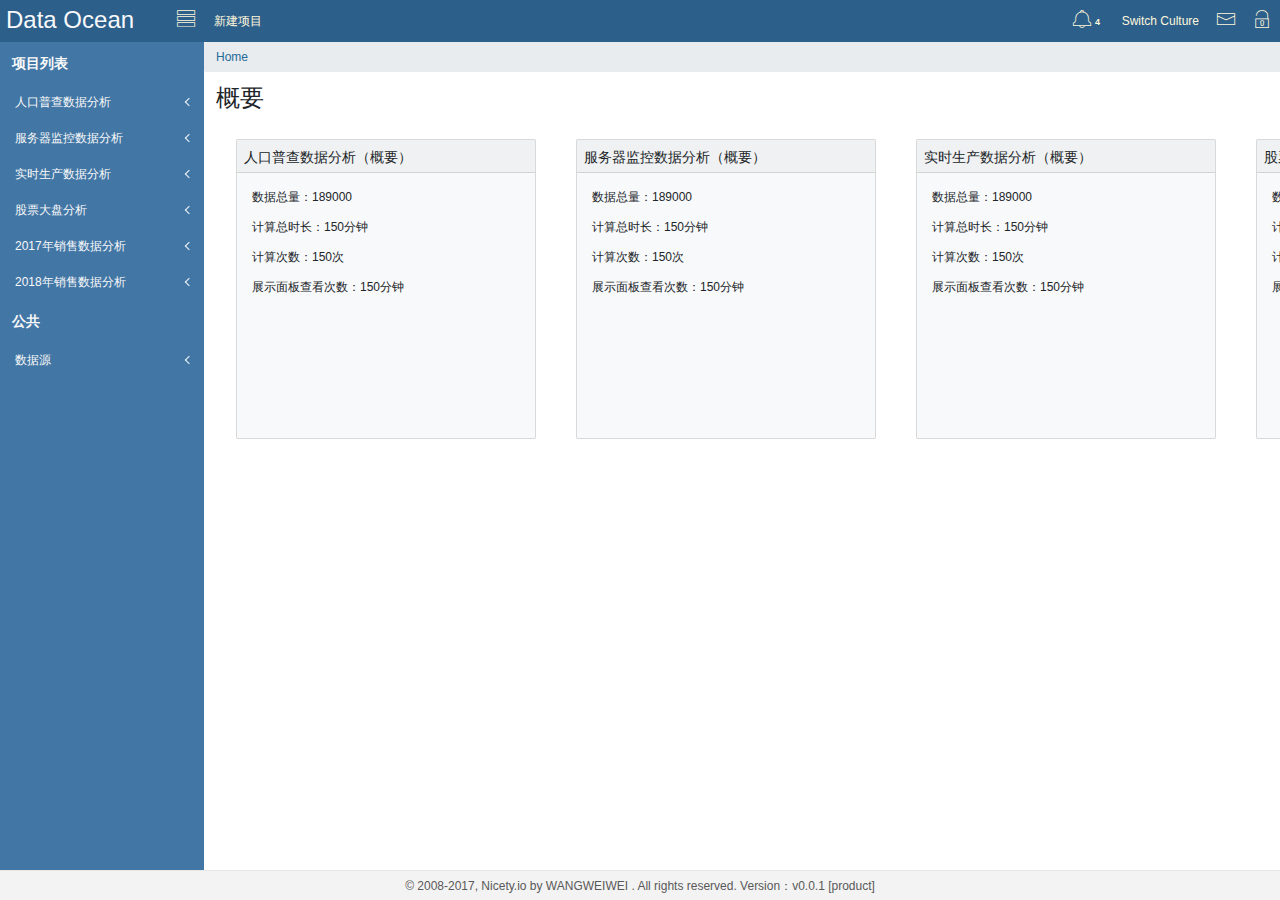
<file: index.html>
<!DOCTYPE html> <html class="no-js" lang="en" dir="ltr"> <head> <base href="./"> <meta charset="utf-8"> <meta http-equiv="X-UA-Compatible" content="IE=edge"> <title>Data Ocean Prototype</title> <meta name="description" content=""> <meta name="google" value="notranslate"> <meta name="viewport" content="width=device-width,initial-scale=1"> <meta name="theme-color" content="#000000"> <link rel="shortcut icon" href="favicon.ico"> <link rel="manifest" href="manifest.webapp"> <link rel="stylesheet" href="libs/styles/metisMenu.css"> <link rel="shortcut icon" href="favicon.ico"><link href="content/style/main.543fbfd511d1a4d5a498.css" rel="stylesheet"></head> <body> <!--[if lt IE 9]>
        <p class="browserupgrade">You are using an <strong>outdated</strong> browser. Please <a href="http://browsehappy.com/">upgrade your browser</a> to improve your experience.</p>
    <![endif]--> <div id="app"> </div> <noscript> <h1>You must enable javascript to view this page.</h1> </noscript> <script src="libs/jquery.min.js"></script> <script src="libs/popper.min.js"></script> <script src="libs/bootstrap.min.js"></script> <script src="libs/metisMenu.js"></script> <script src="libs/highcharts.min.js"></script> <script src="libs/themes/grid-light.min.js"></script> <script type="text/javascript" src="app/polyfills.bundle.js"></script><script type="text/javascript" src="app/main.bundle.js"></script></body> </html>
</file>
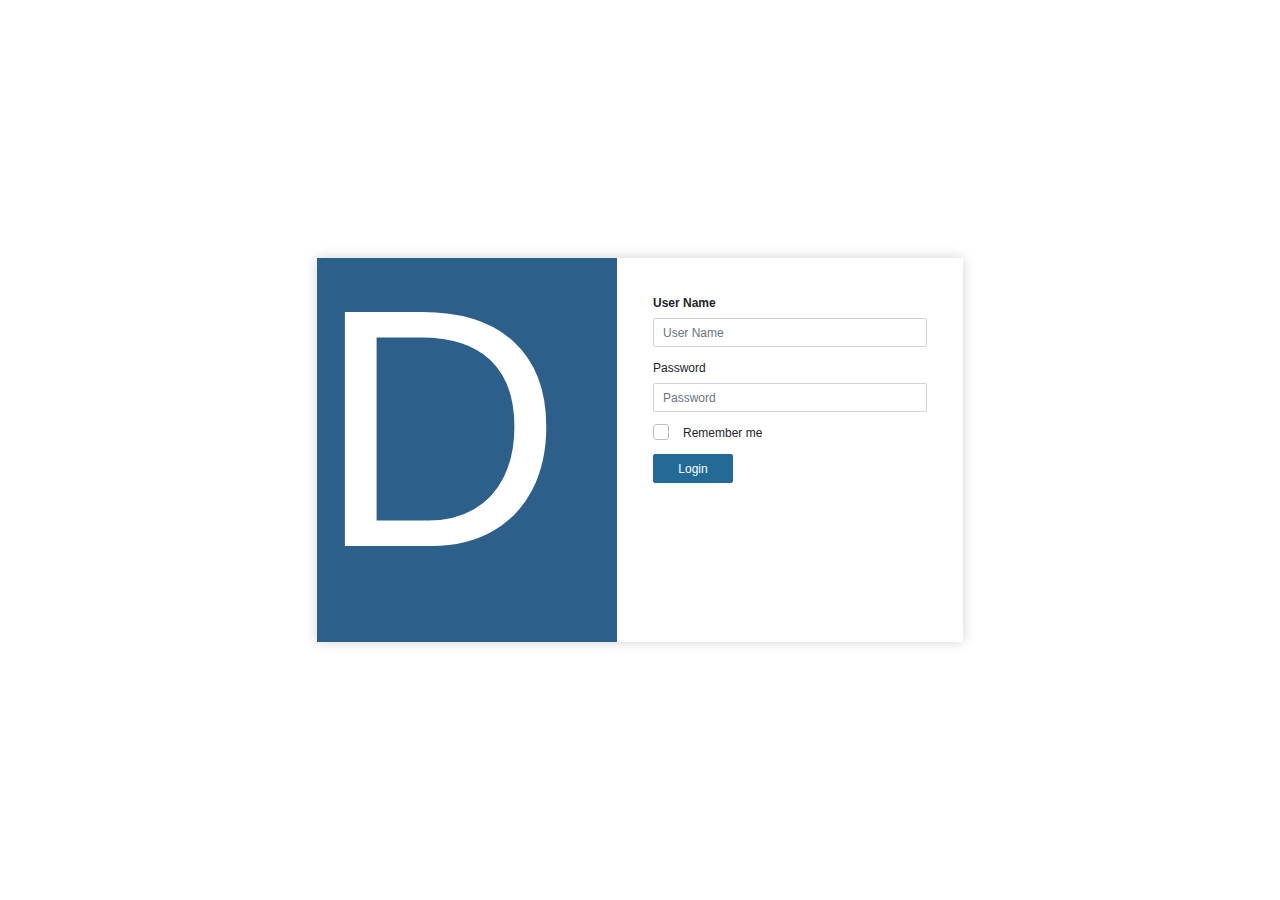
<file: login.html>
<!DOCTYPE html> <html lang="en"> <head> <meta charset="UTF-8"> <title>登陆</title> <style> body{
            background-color: #e6e6e6;
        }
        body >div{
            height: 100%;display: table-cell;vertical-align: middle
        } </style> <link rel="shortcut icon" href="favicon.ico"><link href="content/style/loginMain.543fbfd511d1a4d5a498.css" rel="stylesheet"></head> <body style="display: table;
    width: 100%;"> <div id="app"></div> <script src="libs/jquery.min.js"></script> <script src="libs/popper.min.js"></script> <script src="libs/bootstrap.min.js"></script> <script type="text/javascript" src="app/polyfills.bundle.js"></script><script type="text/javascript" src="app/loginMain.bundle.js"></script></body> </html>
</file>
<file: libs/styles/metisMenu.css>
/*!
* metismenu - v2.7.7
* A jQuery menu plugin
* https://github.com/onokumus/metismenu#readme
*
* Made by Osman Nuri Okumus <onokumus@gmail.com> (https://github.com/onokumus)
* Under MIT License
*/
.metismenu .arrow {
  float: right;
  line-height: 1.42857;
}
*[dir="rtl"] .metismenu .arrow {
  float: left;
}

/*
 * Require Bootstrap 3.x
 * https://github.com/twbs/bootstrap
*/

.metismenu .glyphicon.arrow:before {
  content: "\e079";
}
.metismenu .active > a > .glyphicon.arrow:before {
  content: "\e114";
}

/*
 * Require Font-Awesome
 * http://fortawesome.github.io/Font-Awesome/
*/

.metismenu .fa.arrow:before {
  content: "\f104";
}
.metismenu .active > a > .fa.arrow:before {
  content: "\f107";
}

/*
 * Require Ionicons
 * http://ionicons.com/
*/

.metismenu .ion.arrow:before {
  content: "\f3d2"
}
.metismenu .active > a > .ion.arrow:before {
  content: "\f3d0";
}
.metismenu .plus-times {
  float: right;
}
*[dir="rtl"] .metismenu .plus-times {
  float: left;
}
.metismenu .fa.plus-times:before {
  content: "\f067";
}
.metismenu .active > a > .fa.plus-times {
  -webkit-transform: rotate(45deg);
  transform: rotate(45deg);
}
.metismenu .plus-minus {
  float: right;
}
*[dir="rtl"] .metismenu .plus-minus {
  float: left;
}
.metismenu .fa.plus-minus:before {
  content: "\f067";
}
.metismenu .active > a > .fa.plus-minus:before {
  content: "\f068";
}
.metismenu .collapse {
  display: none;
}
.metismenu .collapse.in {
  display: block;
}
.metismenu .collapsing {
  position: relative;
  height: 0;
  overflow: hidden;
  transition-timing-function: ease;
  transition-duration: .35s;
  transition-property: height, visibility;
}

.metismenu .has-arrow {
  position: relative;
}

.metismenu .has-arrow::after {
  position: absolute;
  content: '';
  width: .5em;
  height: .5em;
  border-width: 1px 0 0 1px;
  border-style: solid;
  border-color: initial;
  right: 1em;
  -webkit-transform: rotate(-45deg) translate(0, -50%);
  transform: rotate(-45deg) translate(0, -50%);
  -webkit-transform-origin: top;
  transform-origin: top;
  top: 50%;
  transition: all .3s ease-out;
}

*[dir="rtl"] .metismenu .has-arrow::after {
  right: auto;
  left: 1em;
  -webkit-transform: rotate(135deg) translate(0, -50%);
  transform: rotate(135deg) translate(0, -50%);
}

.metismenu .active > .has-arrow::after,
.metismenu .has-arrow[aria-expanded="true"]::after {
  -webkit-transform: rotate(-135deg) translate(0, -50%);
  transform: rotate(-135deg) translate(0, -50%);
}

/*# sourceMappingURL=metisMenu.css.map */
</file>
